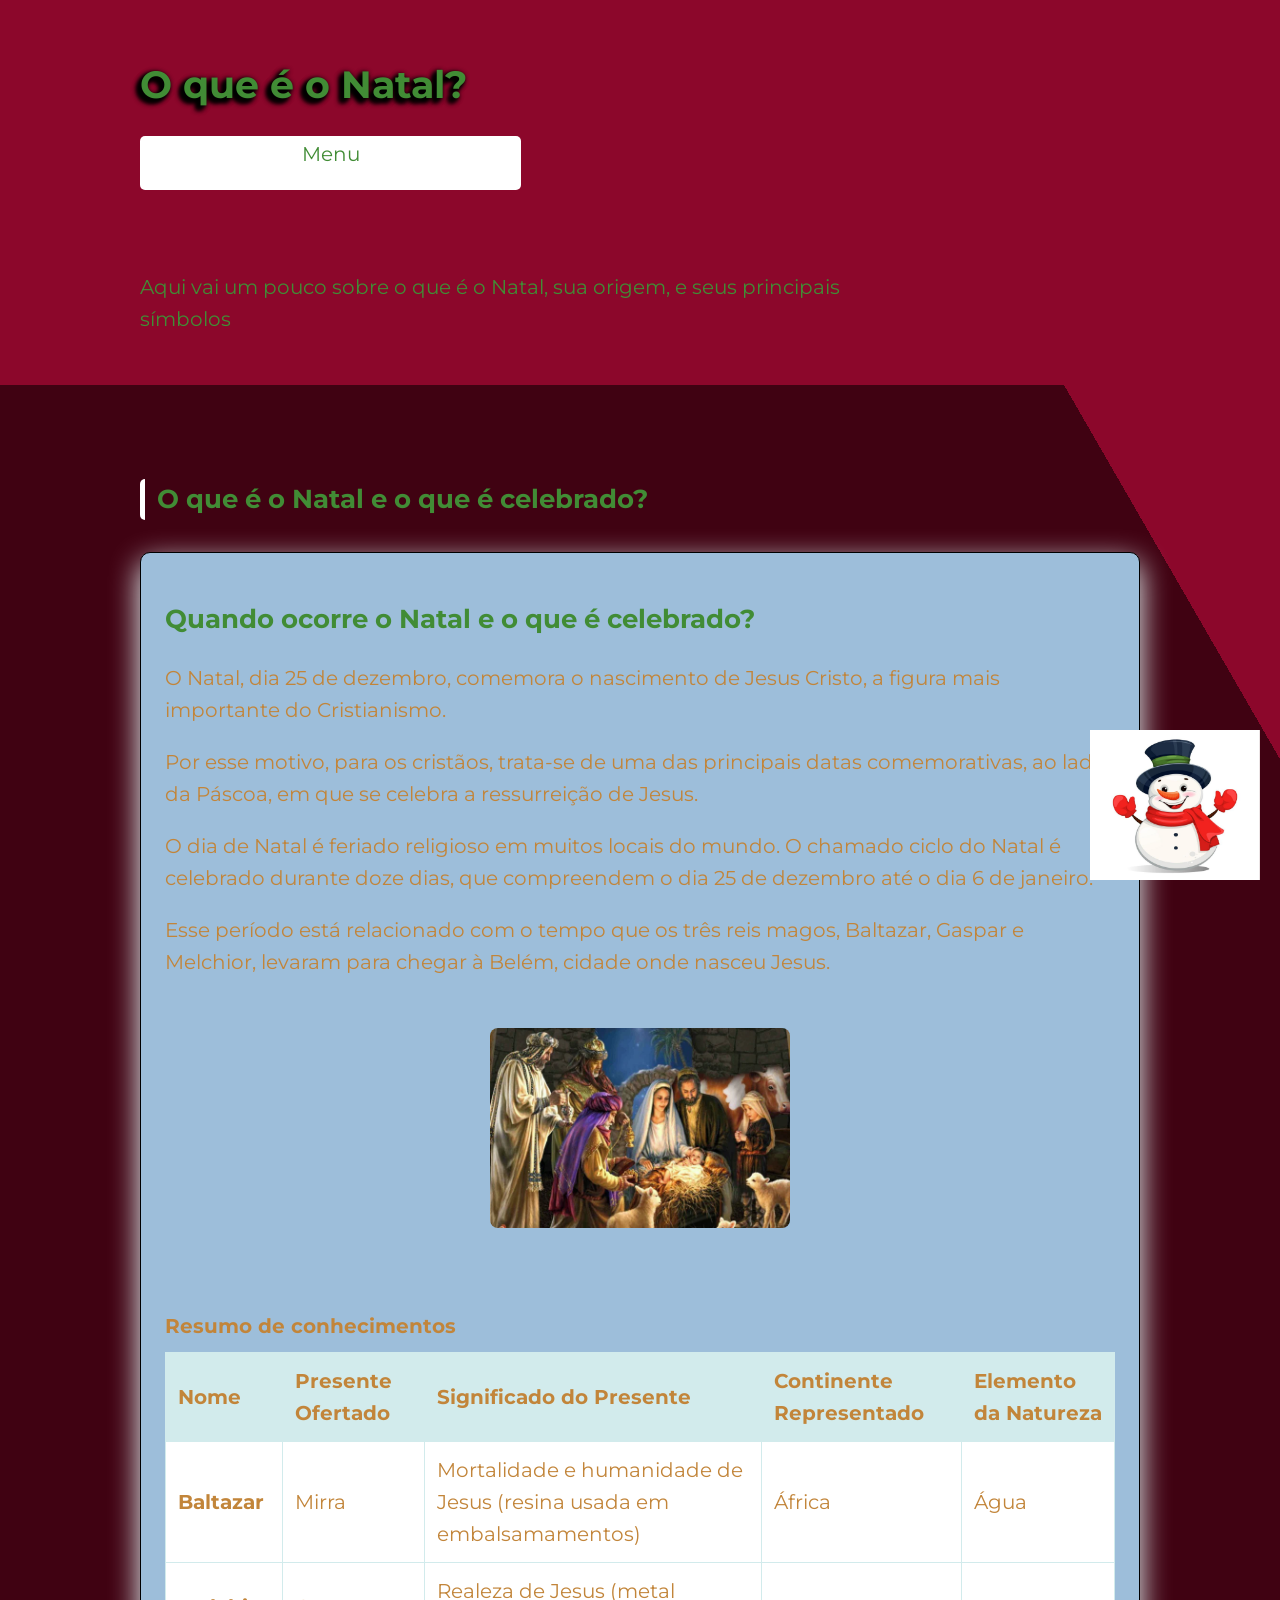
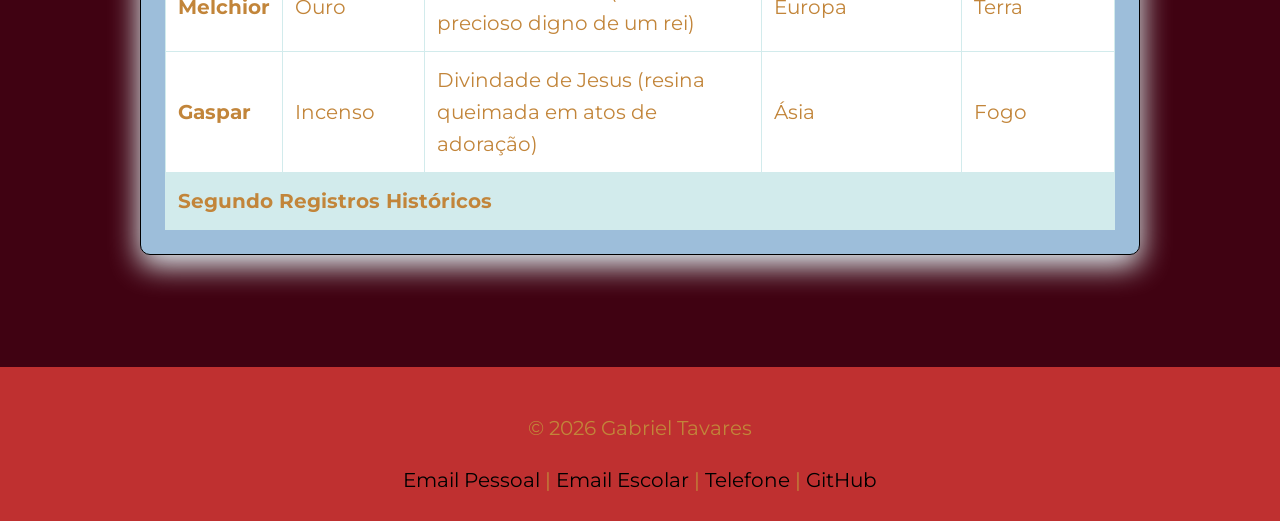
<file: index.html>
<!DOCTYPE html>
<html lang="pt-br">

<head>
    <meta charset="UTF-8">
    <meta name="viewport" content="width=device-width, initial-scale=1.0">
    <link rel="stylesheet" href="./style/style.css">
    <title>Natal | Início</title>
</head>

<body>
    <header class="cabecalho">
        <div class="container">

            <h1>O que é o Natal?</h1>

            <nav class="menu-principal">
                <ul>
                    <li id="lista-menu">Menu
                        <ul class="menu-lista">
                            <li>
                                <a class="menu-link" href="./index.html">Início</a>
                            </li>
                            <li>
                                <a class="menu-link" href="./pages/origem.html">Origem</a>
                            </li>
                            <li>
                                <a class="menu-link" href="./pages/simbolos.html">Símbolos</a>
                            </li>
                        </ul>
                    </li>
                </ul>
            </nav>

            <br>

            <p class="subtitulo">Aqui vai um pouco sobre o que é o Natal, sua origem, e seus principais símbolos</p>
        </div>
    </header>

    <main>
        <section class="secao">
            <div class="container">
                <h2 class="titulo-secao">O que é o Natal e o que é celebrado?</h2>

                <div class="grade-cards">
                    <article class="card">
                        <h2>Quando ocorre o Natal e o que é celebrado?</h2>
                        <p>O Natal, dia 25 de dezembro, comemora o nascimento de Jesus Cristo, a figura mais importante
                            do
                            Cristianismo.</p>
                        <p>Por esse motivo, para os cristãos, trata-se de uma das principais datas comemorativas, ao
                            lado
                            da Páscoa, em que se celebra a ressurreição de Jesus.</p>
                        <p>O dia de Natal é feriado religioso em muitos locais do mundo. O chamado ciclo do Natal é
                            celebrado durante doze dias, que compreendem o dia 25 de dezembro até o dia 6 de janeiro.
                        </p>
                        <p>Esse período está relacionado com o tempo que os três reis magos, Baltazar, Gaspar e
                            Melchior,
                            levaram para chegar à Belém, cidade onde nasceu Jesus.</p>


                        <div class="container-imagem">
                            <img class="magos" src="./img/magos_reis.jpg" alt="Magos Reis visitando Jesus">
                        </div>

                        <br>

                        <table class="tabela-conhecimentos">
                            <caption>Resumo de conhecimentos</caption>
                            <thead>
                                <tr>
                                    <th scope="col">Nome</th>
                                    <th scope="col">Presente Ofertado</th>
                                    <th scope="col">Significado do Presente</th>
                                    <th scope="col">Continente Representado</th>
                                    <th scope="col">Elemento da Natureza</th>
                                </tr>
                            </thead>
                            <tbody>
                                <tr>
                                    <th scope="row">Baltazar</th>
                                    <td>Mirra</td>
                                    <td>Mortalidade e humanidade de Jesus (resina usada em embalsamamentos)</td>
                                    <td>África</td>
                                    <td>Água</td>
                                </tr>

                                <tr>
                                    <th scope="row">Melchior</th>
                                    <td>Ouro</td>
                                    <td>Realeza de Jesus (metal precioso digno de um rei)</td>
                                    <td>Europa</td>
                                    <td>Terra</td>
                                </tr>

                                <tr>
                                    <th scope="row">Gaspar</th>
                                    <td>Incenso</td>
                                    <td>Divindade de Jesus (resina queimada em atos de adoração)</td>
                                    <td>Ásia</td>
                                    <td>Fogo</td>
                                </tr>
                            </tbody>
                            <tfoot>
                                <tr>
                                    <td colspan="5"><strong>Segundo Registros Históricos</strong></td>
                                </tr>
                            </tfoot>
                        </table>


                    </article>
                </div>

            </div>
        </section>
        <img class="boneco" src="./img/boneco.png" alt="Boneco de neve">
    </main>

    <footer class="rodape">
        <div class="container">
            <p>&copy; 2026 Gabriel Tavares</p>

            <address>
                <a href="mailto: biel.wellichan@gmail.com">Email Pessoal</a>
                <span> | </span>
                <a href="mailto: gabriel.wellichan@portalsesisp.org.br">Email Escolar</a>
                <span> | </span>
                <a href="tel:+5515998261009">Telefone</a>
                <span> | </span>
                <a href="https://github.com/bielwellichan-debug" target="_blank">GitHub</a>
            </address>
        </div>
    </footer>

</body>

</html>
</file>
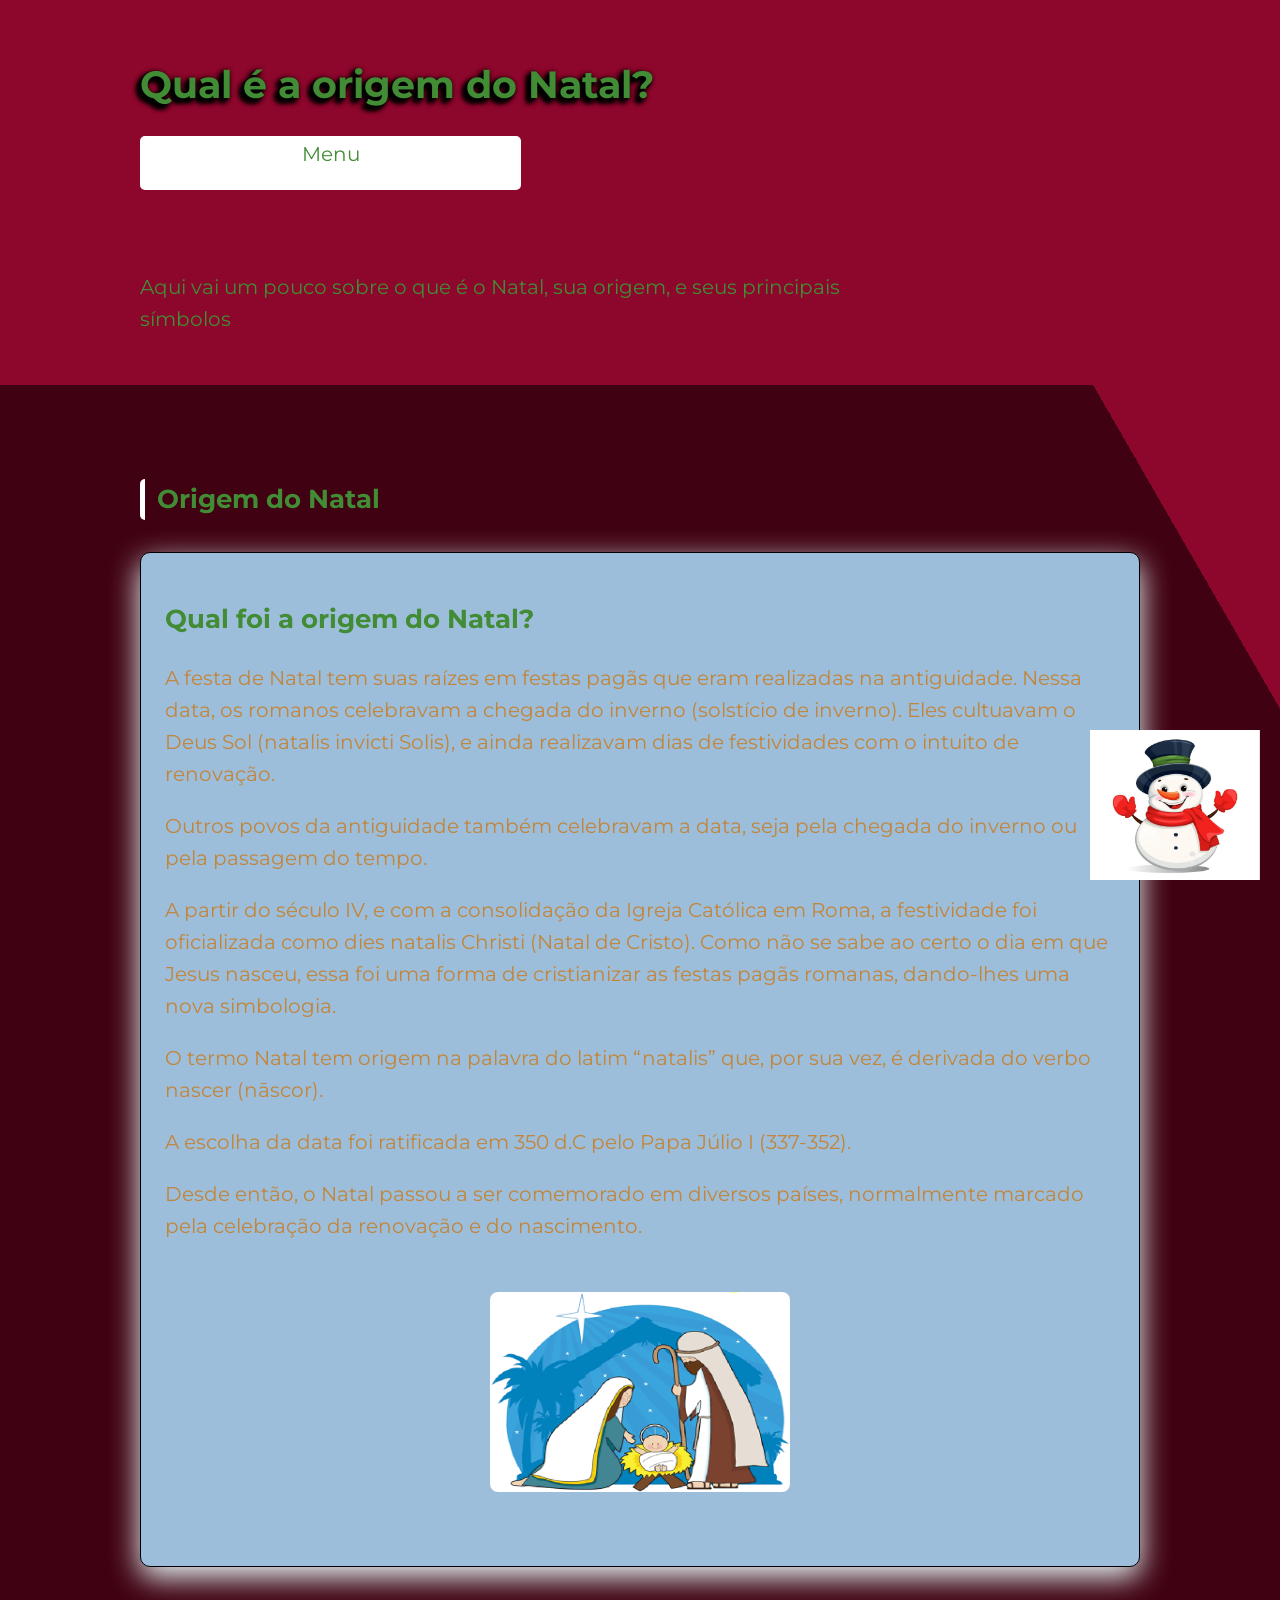
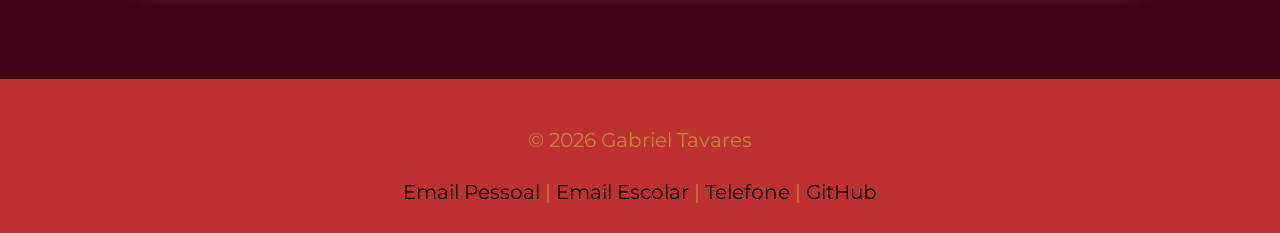
<file: pages/origem.html>
<!DOCTYPE html>
<html lang="pt-br">

<head>
    <meta charset="UTF-8">
    <meta name="viewport" content="width=device-width, initial-scale=1.0">
    <link rel="stylesheet" href="../style/style.css">
    <title>Natal | Origem</title>
</head>

<body>
    <header class="cabecalho">
        <div class="container">

            <h1>Qual é a origem do Natal?</h1>

            <nav class="menu-principal">
                <ul>
                    <li id="lista-menu">Menu
                        <ul class="menu-lista">
                            <li>
                                <a class="menu-link" href="../index.html">Início</a>
                            </li>
                            <li>
                                <a class="menu-link" href="./origem.html">Origem</a>
                            </li>
                            <li>
                                <a class="menu-link" href="./simbolos.html">Símbolos</a>
                            </li>
                        </ul>
                    </li>
                </ul>
            </nav>

            <br>

            <p class="subtitulo">Aqui vai um pouco sobre o que é o Natal, sua origem, e seus principais símbolos</p>
        </div>
    </header>

    <main>
        <section class="secao">
            <div class="container">

                <h2 class="titulo-secao">Origem do Natal</h2>

                <div class="grade-cards">
                    <article class="card">
                        <h2>Qual foi a origem do Natal?</h2>
                        <p>A festa de Natal tem suas raízes em festas pagãs que eram realizadas na antiguidade. Nessa
                            data,
                            os
                            romanos celebravam a chegada do inverno (solstício de inverno). Eles cultuavam o Deus Sol
                            (natalis
                            invicti Solis), e ainda realizavam dias de festividades com o intuito de renovação.</p>
                        <p>Outros povos da antiguidade também celebravam a data, seja pela chegada do inverno ou pela
                            passagem
                            do tempo.</p>
                        <p>A partir do século IV, e com a consolidação da Igreja Católica em Roma, a festividade foi
                            oficializada como dies natalis Christi (Natal de Cristo). Como não se sabe ao certo o dia em
                            que
                            Jesus nasceu, essa foi uma forma de cristianizar as festas pagãs romanas, dando-lhes uma
                            nova
                            simbologia.</p>
                        <p>O termo Natal tem origem na palavra do latim “natalis” que, por sua vez, é derivada do verbo
                            nascer
                            (nāscor).</p>
                        <p>A escolha da data foi ratificada em 350 d.C pelo Papa Júlio I (337-352).</p>
                        <p>Desde então, o Natal passou a ser comemorado em diversos países, normalmente marcado pela
                            celebração
                            da renovação e do nascimento.</p>
                        <div class="container-imagem">
                            <img src="../img/origem.png" alt="Origem do Natal">
                        </div>
                    </article>
                </div>

            </div>
        </section>

        <img class="boneco" src="../img/boneco.png" alt="Boneco de neve">
    </main>

    <footer class="rodape">
        <div class="container">
            <p>&copy; 2026 Gabriel Tavares</p>

            <address>
                <a href="mailto: biel.wellichan@gmail.com">Email Pessoal</a>
                <span> | </span>
                <a href="mailto: gabriel.wellichan@portalsesisp.org.br">Email Escolar</a>
                <span> | </span>
                <a href="tel:+5515998261009">Telefone</a>
                <span> | </span>
                <a href="https://github.com/bielwellichan-debug" target="_blank">GitHub</a>
            </address>
        </div>
    </footer>
</file>
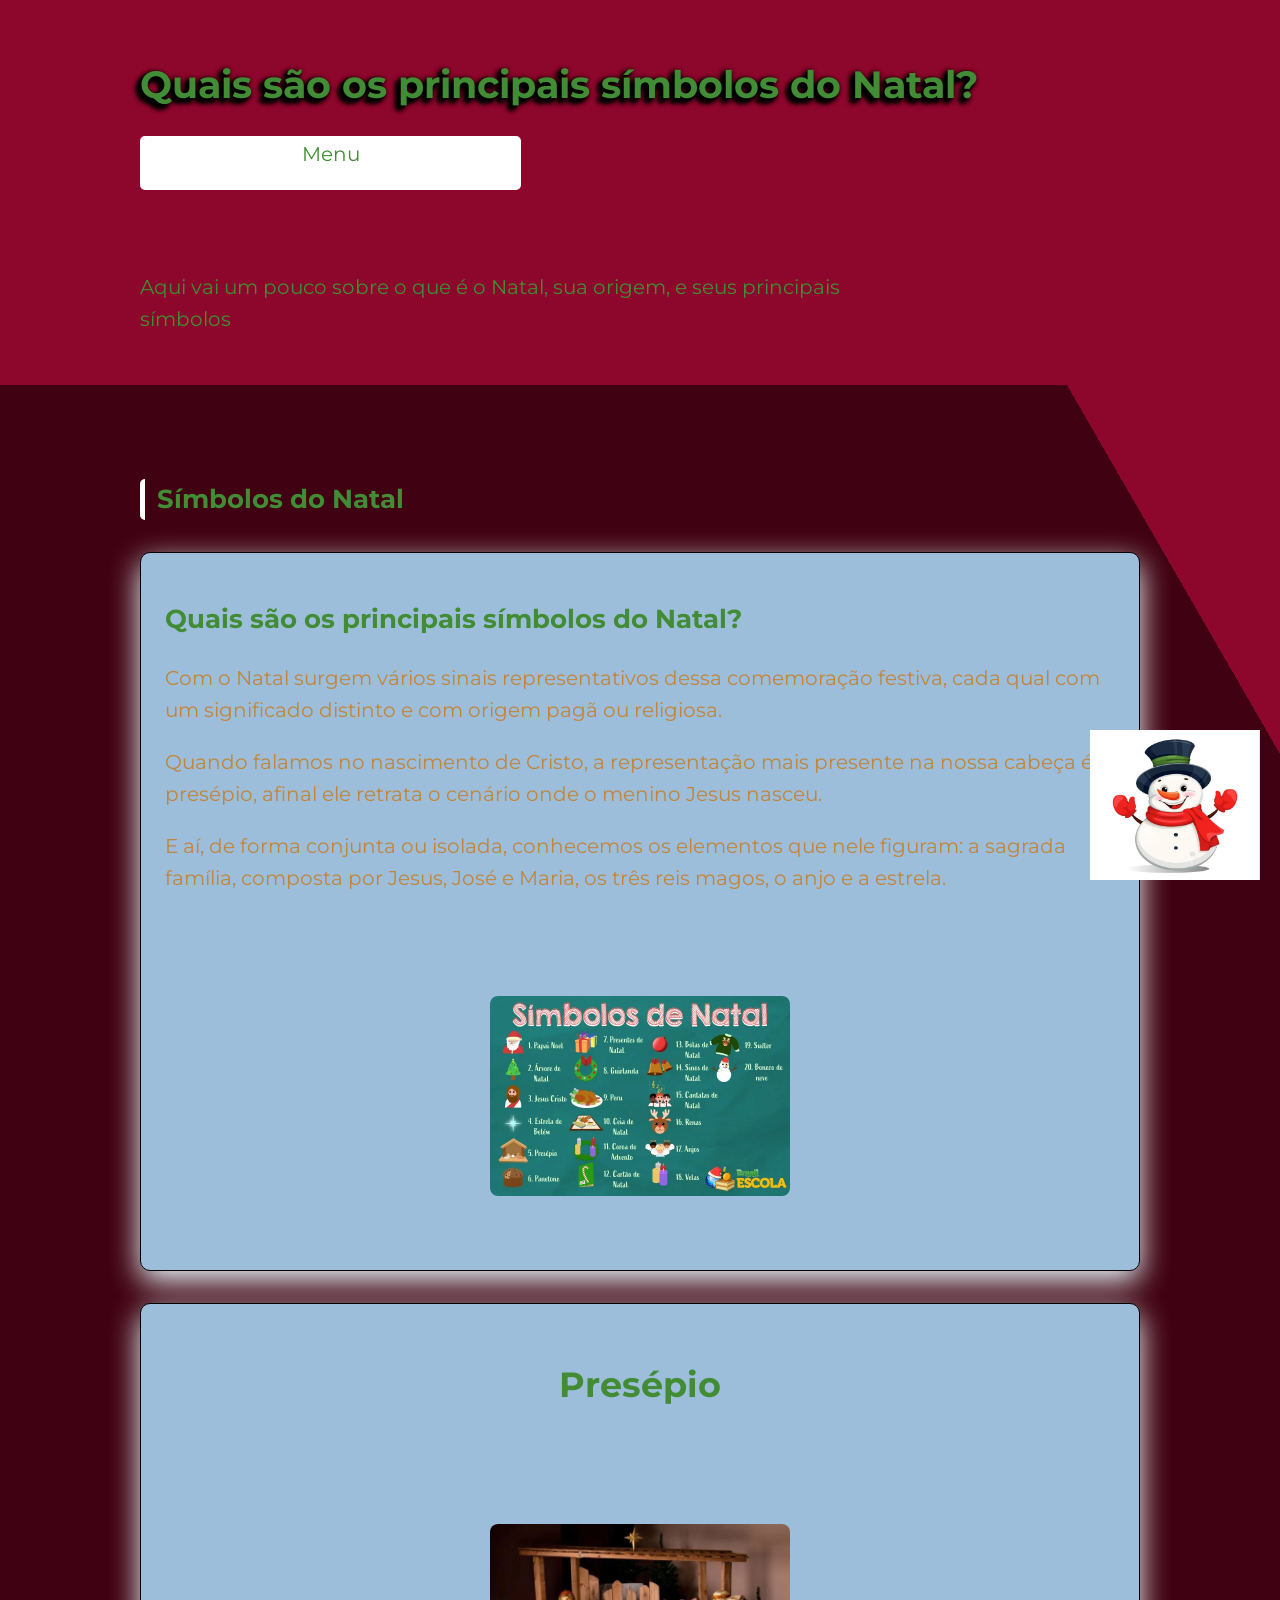
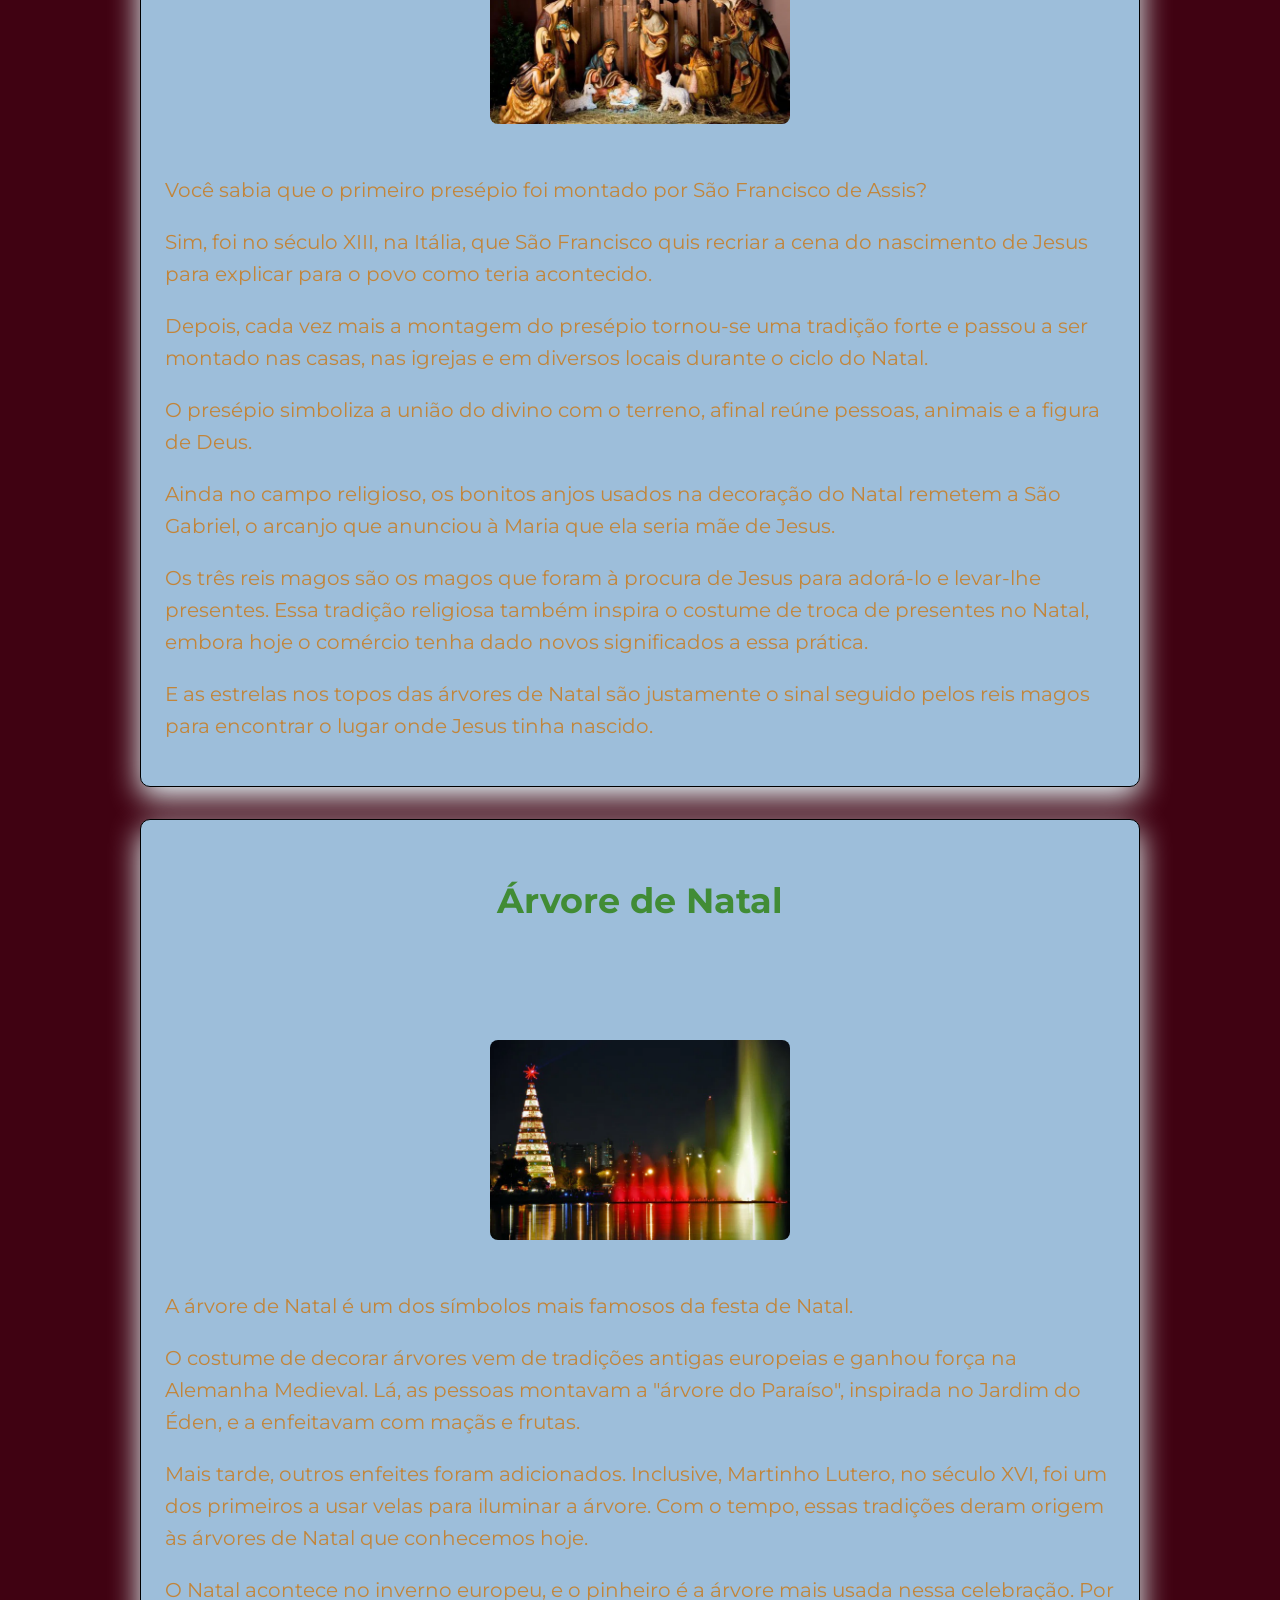
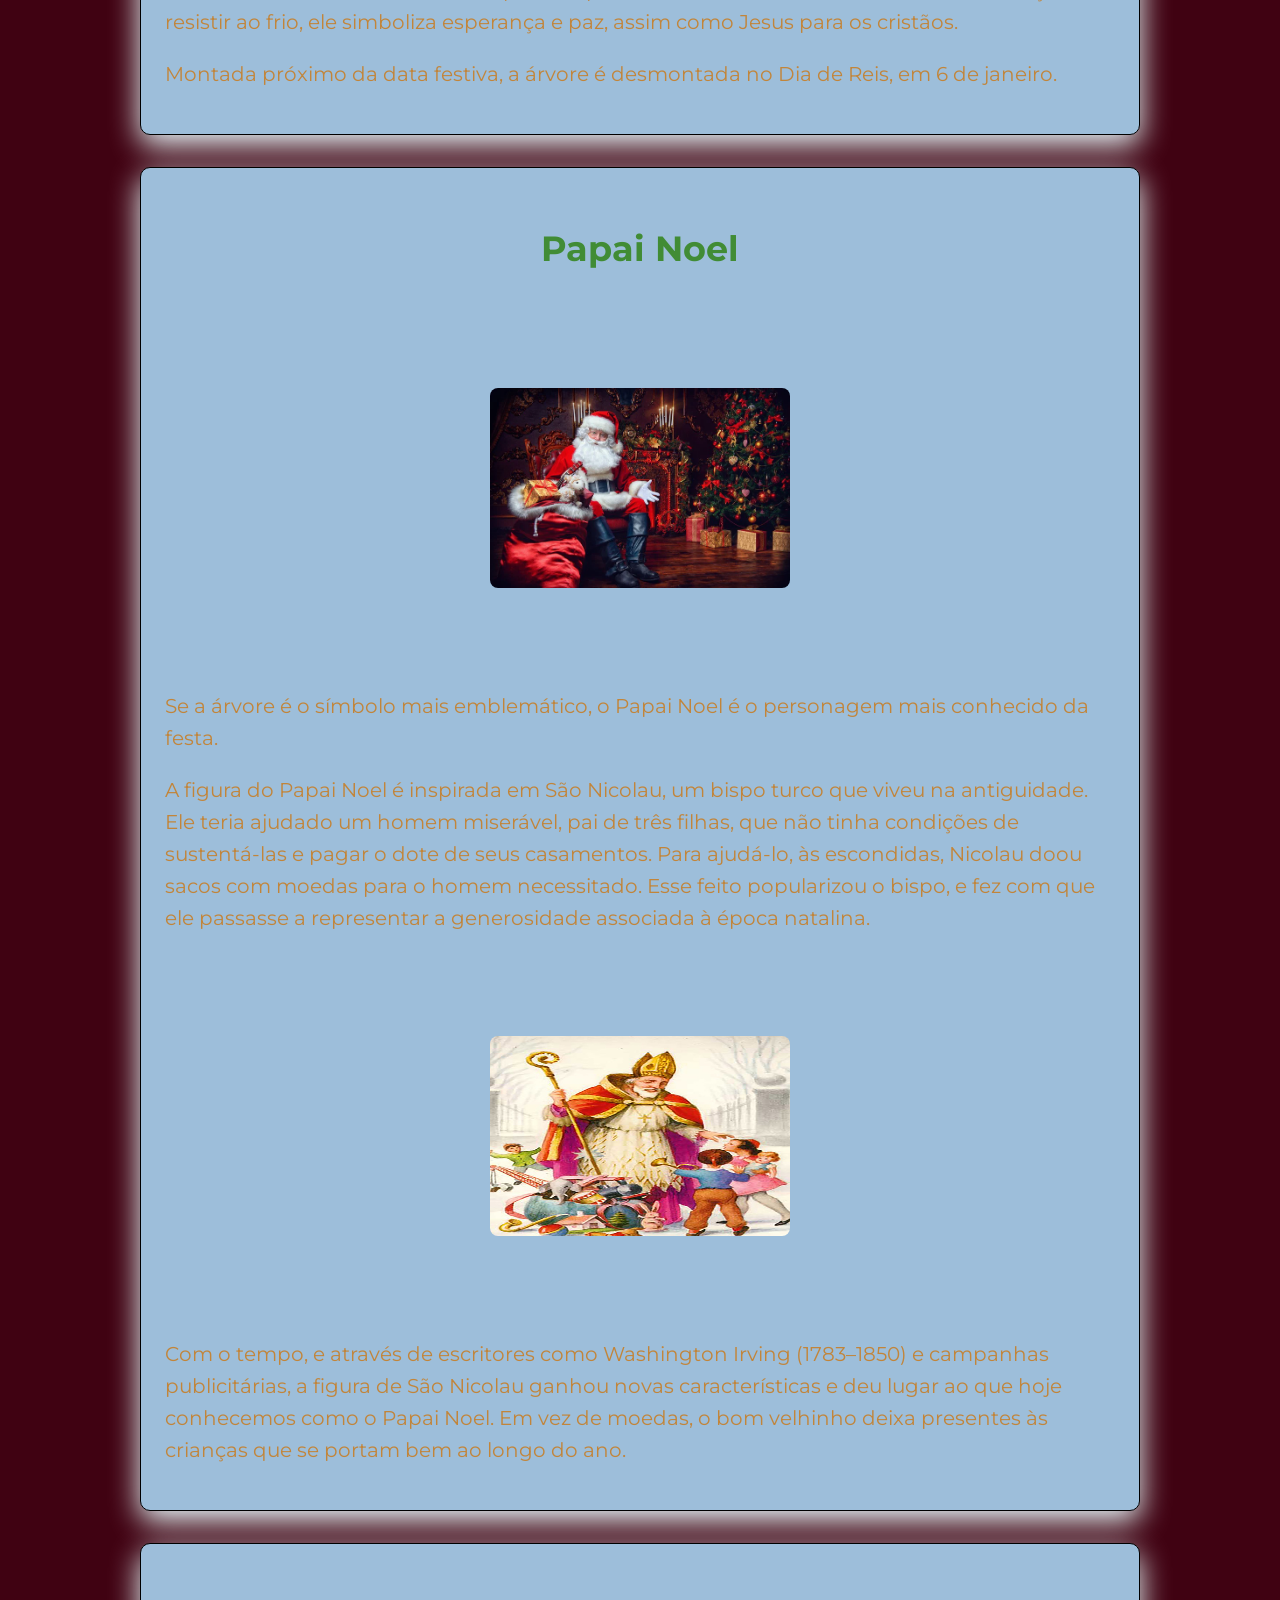
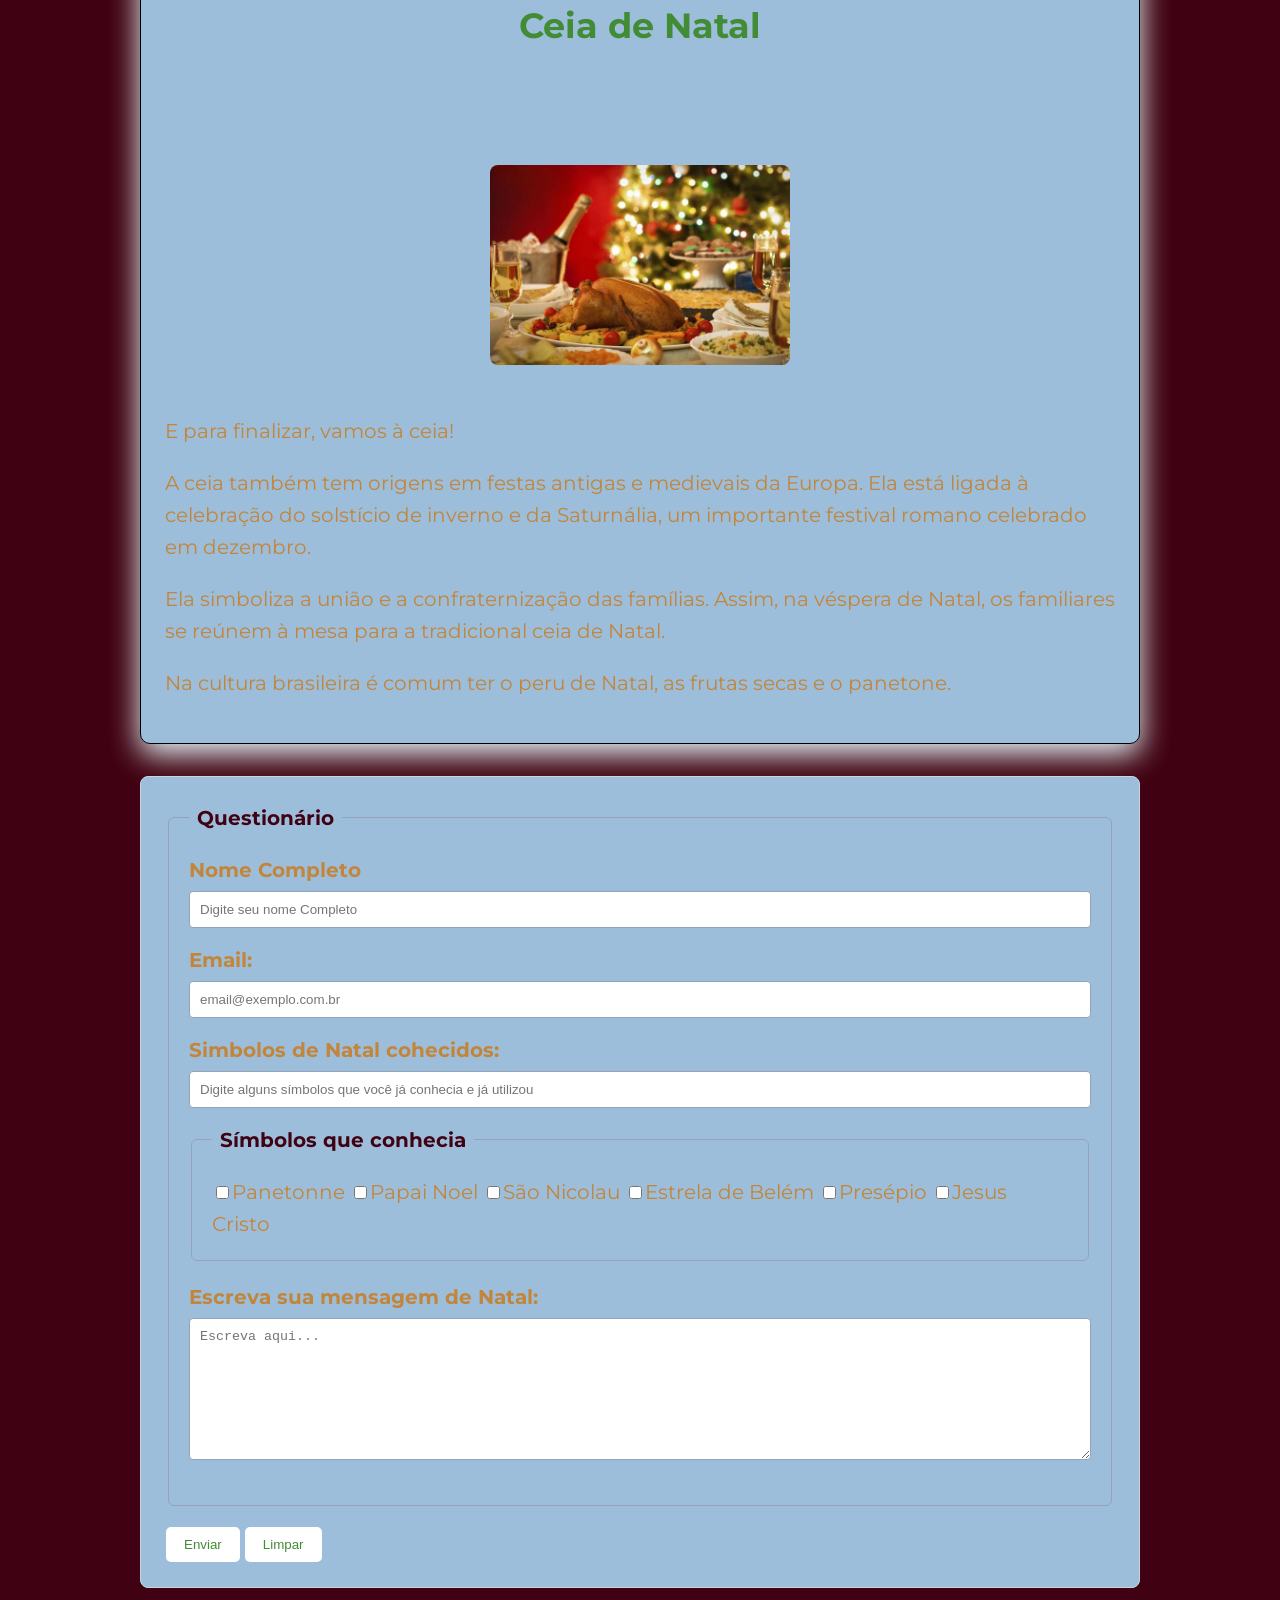
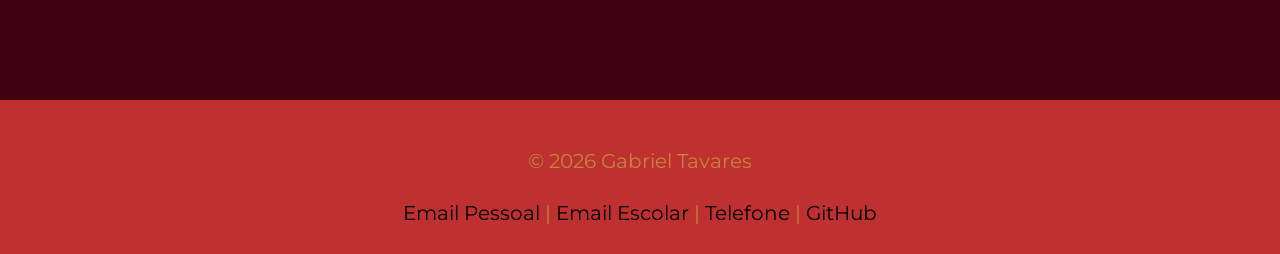
<file: pages/simbolos.html>
<!DOCTYPE html>
<html lang="pt-br">

<head>
    <meta charset="UTF-8">
    <meta name="viewport" content="width=device-width, initial-scale=1.0">
    <link rel="stylesheet" href="../style/style.css">
    <link rel="stylesheet" href="../style/style-simbolos.css">
    <title>Natal | Símbolos</title>
</head>

<body>
    <header class="cabecalho">
        <div class="container">

            <h1>Quais são os principais símbolos do Natal?</h1>

            <nav class="menu-principal">
                <ul>
                    <li id="lista-menu">Menu
                        <ul class="menu-lista">
                            <li>
                                <a class="menu-link" href="../index.html">Início</a>
                            </li>
                            <li>
                                <a class="menu-link" href="./origem.html">Origem</a>
                            </li>
                            <li>
                                <a class="menu-link" href="./simbolos.html">Símbolos</a>
                            </li>
                        </ul>
                    </li>
                </ul>
            </nav>

            <br>

            <p class="subtitulo">Aqui vai um pouco sobre o que é o Natal, sua origem, e seus principais símbolos</p>
        </div>
    </header>

    <main>
        <section class="secao">
            <div class="container">

                <h2 class="titulo-secao">Símbolos do Natal</h2>

                <div class="grade-cards">
                    <article class="card">
                        <h2>Quais são os principais símbolos do Natal?</h2>
                        <p>Com o Natal surgem vários sinais representativos dessa comemoração festiva, cada qual com um
                            significado distinto e com origem pagã ou religiosa.</p>
                        <p>Quando falamos no nascimento de Cristo, a representação mais presente na nossa cabeça é o
                            presépio, afinal ele retrata o cenário onde o menino Jesus nasceu.</p>
                        <p>E aí, de forma conjunta ou isolada, conhecemos os elementos que nele figuram: a sagrada
                            família,
                            composta por Jesus, José e Maria, os três reis magos, o anjo e a estrela.</p>
                        <br>

                        <div class="container-imagem">
                            <img src="../img/simbolos.webp" alt="Símbolos do Natal">
                        </div>
                    </article>
                </div>

                <br>

                <div class="grade-cards-simbolos">
                    <article class="card">
                        <h2>Presépio</h2>
                        <br>
                        <div class="container-imagem">
                            <img src="../img/presepio.webp" alt="Presépio">
                        </div>
                        <p>Você sabia que o primeiro presépio foi montado por São Francisco de Assis?</p>
                        <p>Sim, foi no século XIII, na Itália, que São Francisco quis recriar a cena do nascimento
                            de Jesus para explicar para o povo como teria acontecido.</p>
                        <p>Depois, cada vez mais a montagem do presépio tornou-se uma tradição forte e passou a ser
                            montado nas casas, nas igrejas e em diversos locais durante o ciclo do Natal.</p>
                        <p>O presépio simboliza a união do divino com o terreno, afinal reúne pessoas, animais e a
                            figura de Deus.</p>
                        <p>Ainda no campo religioso, os bonitos anjos usados na decoração do Natal remetem a São
                            Gabriel, o arcanjo que anunciou à Maria que ela seria mãe de Jesus.</p>
                        <p>Os três reis magos são os magos que foram à procura de Jesus para adorá-lo e levar-lhe
                            presentes. Essa tradição religiosa também inspira o costume de troca de presentes no
                            Natal, embora hoje o comércio tenha dado novos significados a essa prática.</p>
                        <p>E as estrelas nos topos das árvores de Natal são justamente o sinal seguido pelos reis
                            magos para encontrar o lugar onde Jesus tinha nascido.</p>
                    </article>
                </div>

                <br>

                <div class="grade-cards-simbolos">
                    <article class="card">
                        <h2>Árvore de Natal</h2>
                        <br>
                        <div class="container-imagem">
                            <img src="../img/arvore.webp" alt="Árvore de Natal">
                        </div>
                        <p>A árvore de Natal é um dos símbolos mais famosos da festa de Natal.</p>
                        <p>O costume de decorar árvores vem de tradições antigas europeias e ganhou força na
                            Alemanha Medieval. Lá, as pessoas montavam a "árvore do Paraíso", inspirada no Jardim do
                            Éden, e a enfeitavam com maçãs e frutas.</p>
                        <p>Mais tarde, outros enfeites foram adicionados. Inclusive, Martinho Lutero, no século
                            XVI, foi um dos primeiros a usar velas para iluminar a árvore. Com o tempo, essas
                            tradições deram origem às árvores de Natal que conhecemos hoje.</p>
                        <p>O Natal acontece no inverno europeu, e o pinheiro é a árvore mais usada nessa
                            celebração. Por resistir ao frio, ele simboliza esperança e paz, assim como Jesus para
                            os cristãos.</p>
                        <p>Montada próximo da data festiva, a árvore é desmontada no Dia de Reis, em 6 de janeiro.</p>
                    </article>
                </div>

                <br>

                <div class="grade-cards-simbolos">
                    <article class="card">
                        <h2>Papai Noel</h2>
                        <br>
                        <div class="container-imagem">
                            <img src="../img/noel.webp" alt="Papai Noel">
                        </div>
                        <br>
                        <p>Se a árvore é o símbolo mais emblemático, o Papai Noel é o personagem mais conhecido da
                            festa.</p>
                        <p>A figura do Papai Noel é inspirada em São Nicolau, um bispo turco que viveu na antiguidade.
                            Ele
                            teria ajudado um homem miserável, pai de três filhas, que não tinha condições de
                            sustentá-las e
                            pagar o dote de seus casamentos. Para ajudá-lo, às escondidas, Nicolau doou sacos com moedas
                            para o homem necessitado. Esse feito popularizou o bispo, e fez com que ele passasse a
                            representar a generosidade associada à época natalina.</p>
                        <br>
                        <div class="container-imagem">
                            <img id="nicolau" src="../img/nicolau.jpg" alt="São Nicolau">
                        </div>
                        <br>
                        <p>Com o tempo, e através de escritores como Washington Irving (1783–1850) e campanhas
                            publicitárias, a figura de São Nicolau ganhou novas características e deu lugar ao que hoje
                            conhecemos como o Papai Noel. Em vez de moedas, o bom velhinho deixa presentes às crianças
                            que
                            se portam bem ao longo do ano.</p>
                    </article>
                </div>

                <br>

                <div class="grade-cards-simbolos">
                    <article class="card">
                        <h2>Ceia de Natal</h2>
                        <br>
                        <div class="container-imagem">
                            <img src="../img/ceia.webp" alt="Ceia de Natal">
                        </div>
                        <p>E para finalizar, vamos à ceia!</p>
                        <p>A ceia também tem origens em festas antigas e medievais da Europa. Ela está ligada à
                            celebração
                            do solstício de inverno e da Saturnália, um importante festival romano celebrado em
                            dezembro.</p>
                        <p>Ela simboliza a união e a confraternização das famílias. Assim, na véspera de Natal, os
                            familiares se reúnem à mesa para a tradicional ceia de Natal.</p>
                        <p>Na cultura brasileira é comum ter o peru de Natal, as frutas secas e o panetone.</p>
                    </article>
                </div>

                <br>

                <form class="formulario" action="#" method="post">
                    <fieldset>
                        <legend>Questionário</legend>

                        <div class="campo-formulario">
                            <label for="nome">Nome Completo</label>
                            <input type="text" id="simbolos" name="simbolos" placeholder="Digite seu nome Completo"
                                minlength="3" maxlength="80" required>
                        </div>
                        <div class="campo-formulario">
                            <label for="email">Email:</label>
                            <input type="email" id="email" name="email" placeholder="email@exemplo.com.br" required>
                        </div>
                        <div class="campo-formulario">
                            <label for="simbolos">Simbolos de Natal cohecidos:</label>
                            <input type="text" id="simbolos" name="simbolos"
                                placeholder="Digite alguns símbolos que você já conhecia e já utilizou" minlength="3"
                                maxlength="80" required>
                        </div>
                        <fieldset>
                            <legend>Símbolos que conhecia</legend>
                            <label for=""><input type="checkbox" name="panetone" value="panetone">Panetonne</label>
                            <label for=""><input type="checkbox" name="papai" value="papai">Papai Noel</label>
                            <label for=""><input type="checkbox" name="sao" value="sao">São Nicolau</label>
                            <label for=""><input type="checkbox" name="belem" value="belem">Estrela de Belém</label>
                            <label for=""><input type="checkbox" name="presepio" value="presepio">Presépio</label>
                            <label for=""><input type="checkbox" name="sao" value="sao">Jesus Cristo</label>
                        </fieldset>
                        <div class="campo-formulario">
                            <label for="mensagem">Escreva sua mensagem de Natal:</label>
                            <textarea name="mensagem" id="mensagem" rows="8" minlength="10" maxlength="1000"
                                placeholder="Escreva aqui..." required></textarea>
                        </div>
                    </fieldset>

                    <div class="acoes-formulario">
                        <button type="submit">Enviar</button>
                        <button type="reset">Limpar</button>
                    </div>
                </form>

            </div>
        </section>

        <img class="boneco" src="../img/boneco.png" alt="Boneco de neve">
    </main>

    <footer class="rodape">
        <div class="container">
            <p>&copy; 2026 Gabriel Tavares</p>

            <address>
                <a href="mailto: biel.wellichan@gmail.com">Email Pessoal</a>
                <span> | </span>
                <a href="mailto: gabriel.wellichan@portalsesisp.org.br">Email Escolar</a>
                <span> | </span>
                <a href="tel:+5515998261009">Telefone</a>
                <span> | </span>
                <a href="https://github.com/bielwellichan-debug" target="_blank">GitHub</a>
            </address>
        </div>
    </footer>
</file>
<file: style/style.css>
@import url('https://fonts.googleapis.com/css2?family=Bebas+Neue&family=Montserrat:ital,wght@0,100..900;1,100..900&family=Redaction+20:ital,wght@0,400;0,700;1,400&family=Roboto:ital,wght@0,100..900;1,100..900&display=swap');

*{
    box-sizing: border-box;
}

body{
    margin: 0;

    background-image: linear-gradient(60deg, #400212 82.5%, #8C072B 40%);
    color: #c2853a;

    font-family: 'Montserrat';
    font-size: 20px;
    line-height: 1.6;
}

h1, h2{
    color: #418C35;
}

h1{
    text-shadow: -1px 1px 5px #000, -2px 2px 5px #000, -3px 3px 5px #0000, -4px 4px 5px #000, -5px 5px 5px #000;
    font-size: 38px;
    margin-bottom: 10px;
}

h2{
    font-size: 26px;
}

a{
    color: black;
}

.container{
    width: 90%;
    max-width: 1000px;
    margin: 0 auto;
}

.cabecalho{
    background-color: #8C072B;
    color: #418C35;

    padding: 30px 0;
}

.subtitulo{
    max-width: 700px;
    font-size: 20px;
}

.menu-lista{
    margin: 20px 0 0;
    padding: 0;

    list-style: none;

    height: 0px;
    overflow: hidden;
    transition: height 0.5s;
}

.menu-link{
    display:inline-block;

    padding: 8px 12px;
    margin-left: 10px;
    margin-right: 5px;

    background-color: #400212;
    color: white;

    border: 1px solid white;
    border-radius: 5px;

    text-decoration: none;
}

.container-imagem{
    margin: 50px auto;
    width: 300px;
    height: 200px;

    transition-property: width, height;
    transition-duration: 5s, 5s;
    transition-timing-function: ease-in-out, ease-in-out;
}

.container-imagem:hover{
    width: 700px;
    height: 300px;
}

.container-imagem img{
    display: block;
    width: 100%;
    height: 100%;
    border-radius: 8px;
}

table{
    width: 100%;

    border-collapse: collapse;
    background-color: white;
}

table caption{
    margin-bottom: 10px;

    font-weight: bold;
    text-align: left;
}

table th, table td{
   padding: 12px;

    border: 1px solid #d2ebec;

    text-align: left;
}

table thead{
    background-color: #d2ebec;
}

table tfoot{
    background-color: #d2ebec;
}

.secao{
    padding: 72px;
}

.titulo-secao{
    margin-bottom: 32px;
    padding-left: 12px;

    border-left: 5px solid white;
    border-radius: 5px;
}

.grade-cardss{
    display: grid;
    gap: 24px;
}

.card{
    padding: 24px;
    background-color: #9dbeda;
    border: 1px solid black;
    border-radius: 10px;
    box-shadow: 0 10px 30px #EBFEFF;
}

.rodape{
    margin-top: 40px;
    padding: 25px;
    background-color: #BF3030;
    text-align: center;
}

.rodape a{
    text-decoration: none;
}

.rodape address{
    font-style: normal;
    text-decoration: none;
}



#lista-menu:hover .menu-lista{
    height: 60px;
}

.menu-lista li{
    display: inline-block;

    border-radius: 7px;
    width: auto;
    height: auto;

    background-color: white;

    margin-right: 8px;
    margin-bottom: 8px;

    list-style: none;
}

nav #lista-menu{
    display: inline-block;
    list-style: none;
    padding: 2px 0px 0px 0px;
    margin: 0;
    background-color: white;
    text-align: center;
    border-radius: 5px;
    font-size: 20px;
    margin-left: 0;
}

.menu-principal ul{
    padding-left: 0;
    margin-left: 0;
}

#lista-menu {
    margin-left: 0;
    padding-left: 0;
}

.boneco{
    position: fixed;
    bottom: 20px;
    right: 20px;
    width: 170px;
    height: 150px;
}
</file>
<file: style/style-simbolos.css>
.grade-cards-simbolos h2{
    font-size: 35px;
    text-align: center;
}

body{
    background-image: linear-gradient(60deg, #400212 91.5%, #8C072B 40%);
}

.formulario{
    padding: 25px;
    
    background-color: #9dbeda;

    border: 1px solid #cbd5e1;
    border-radius: 8px;
}

.formulario fieldset{
    margin-bottom: 20px;
    padding: 20px;

    border: 1px solid #94a3b8;
    border-radius: 6px;
}

.formulario legend{
    padding: 0 8px;

    color: #400212;

    font-weight: bold;
}

.campo-formulario{
    margin-bottom: 16px;
}

.campo-formulario label{
    display: block;

    margin-bottom: 5px;

    font-weight: bold;
}

.campo-formulario input, .campo-formulario textarea{
    width: 100%;

    padding: 10px;

    border: 1px solid #94a3b8;
    border-radius: 4px;
}

.acoes-formulario button{
    padding: 10px 18px;

    background-color: white;
    color: #418C35;

    border: 0;
    border-radius: 5px;
}
</file>
